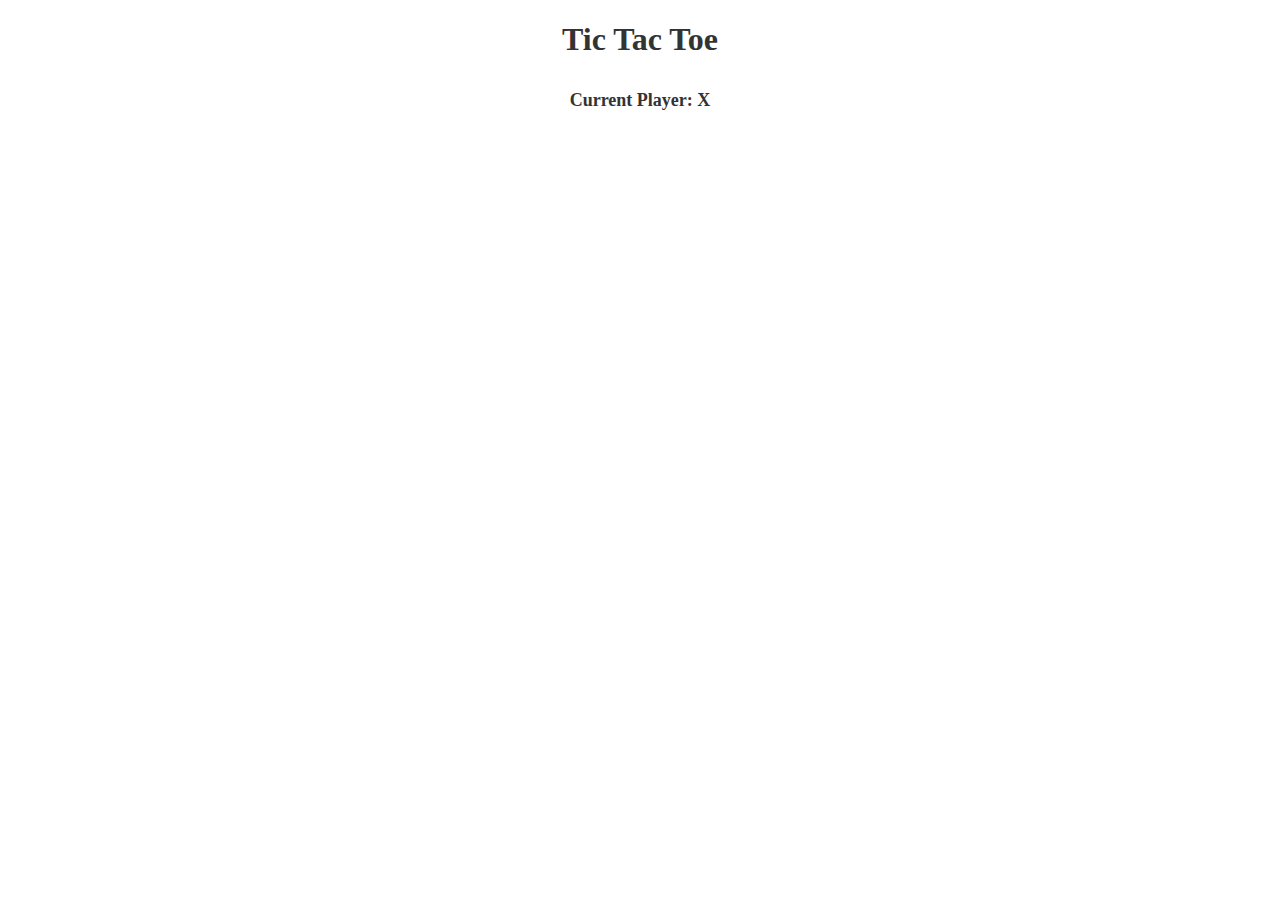
<file: webApps/interactive-page/drills/version-1/index.html>
<!DOCTYPE html>
<html>
  <head>
    <meta charset="utf-8">
    <title>Tic-Tac-Toe</title>
    <link rel="stylesheet" href="./css/style.css">
  </head>
  <body>
    <div class="container">
      <h1>Tic Tac Toe</h1>
      <h3 class="message">Current Player: X</h3>
      <button class="play-again">Play Again</button>

      <div id="gameboard">

      </div>

    </div>
    <script type="text/javascript" src="./js/game-logic.js"></script>
    <script type="text/javascript" src="./js/app.js"></script>
  </body>
</html>
</file>
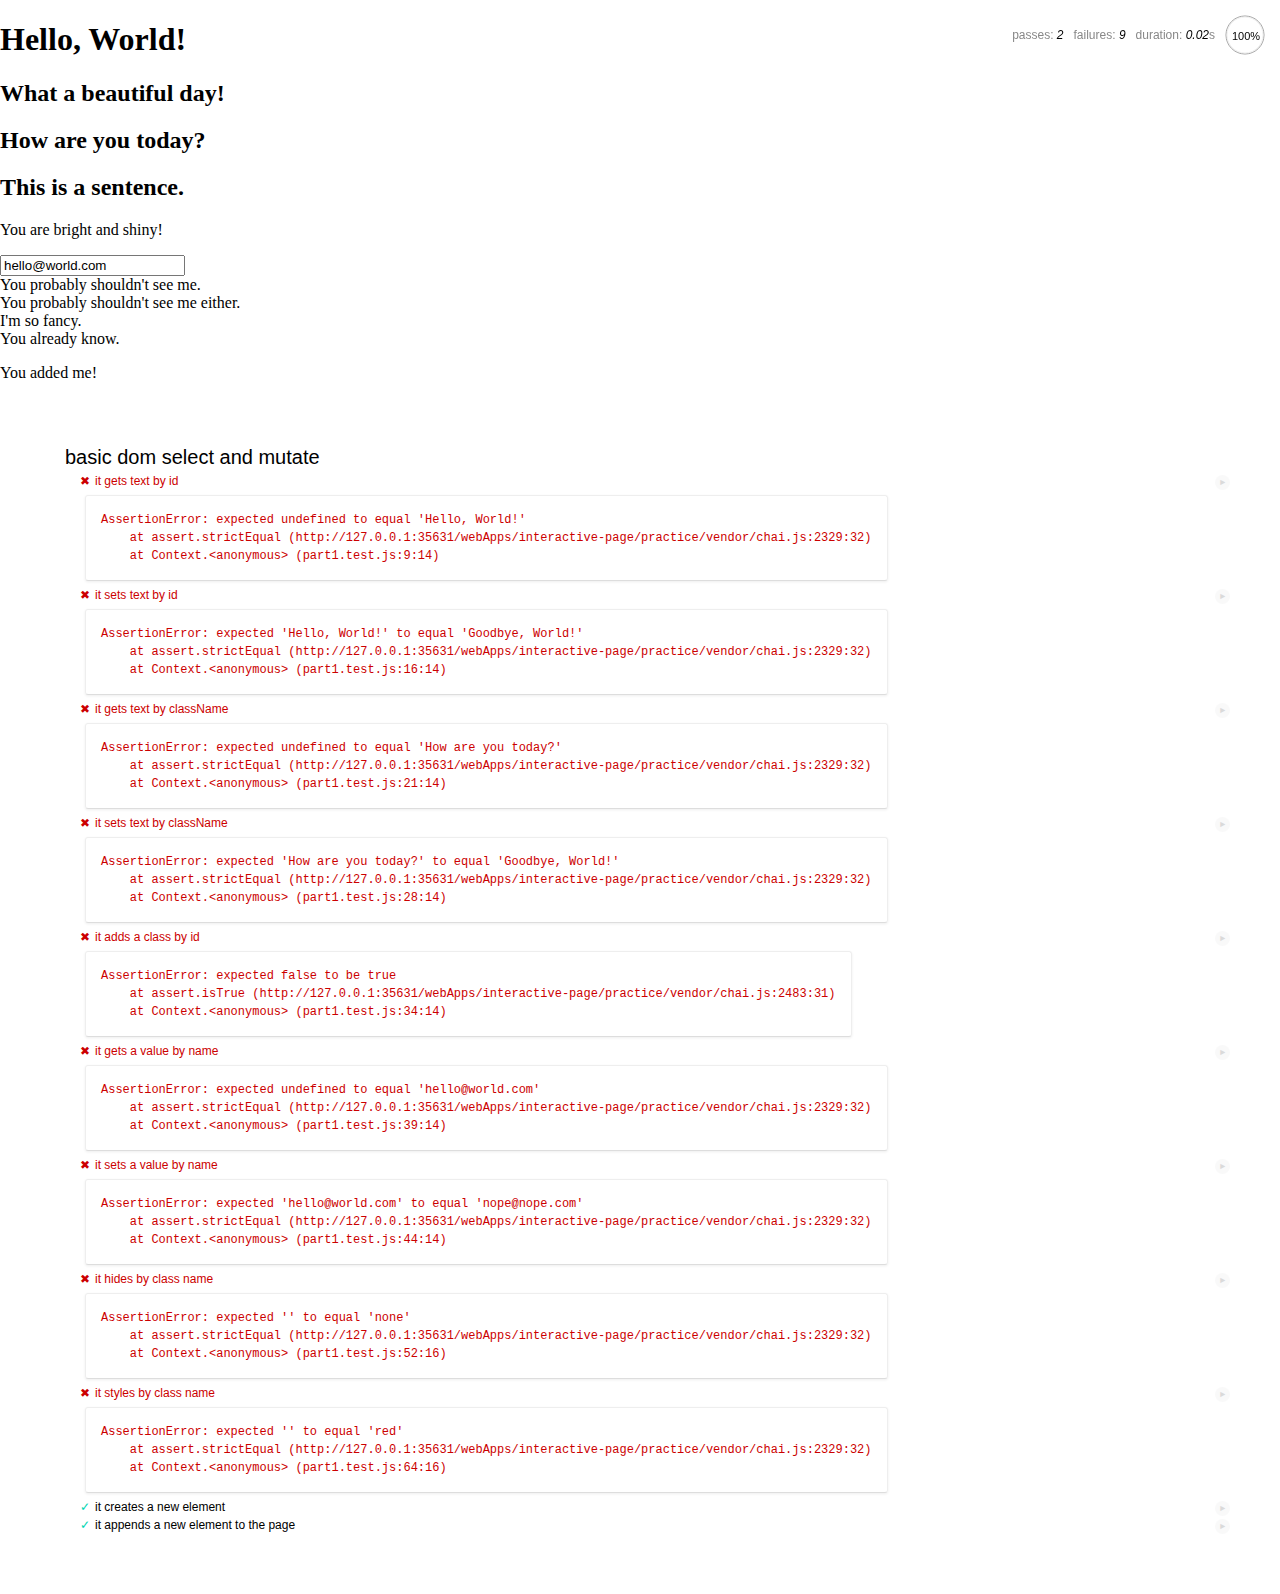
<file: webApps/interactive-page/practice/app/index.html>
<!DOCTYPE html>
<html>
  <head>
    <meta charset="utf-8" />
    <title>Part 1</title>

    <!-- Mocha styles, Mocha and Chai scripts -->
    <link rel="stylesheet" href="../vendor/mocha.css" />
    <link rel="stylesheet" href="../vendor/style.css" />
    <script src="../vendor/mocha.js"></script>
    <script src="../vendor/chai.js"></script>

    <!-- Our js file with functions and tests -->

  </head>
  <body>
    <div id="test-elements">
      <h1 id="title">Hello, World!</h1>
      <h2 id="subtitle">What a beautiful day!</h2>
      <h2 class="subtitle">How are you today?</h2>
      <h2 class="words">This is a sentence.</h2>
      <p id="the-truth">
        You are bright and shiny!
      </p>
      <form>
        <input type="text" name="email" value="hello@world.com">
      </form>
      <div class="hide-me">
        You probably shouldn't see me.
      </div>
      <div class="hide-me">
        You probably shouldn't see me either.
      </div>
      <div class="style-me">
        I'm so fancy.
      </div>
      <div class="style-me">
        You already know.
      </div>
      <div id="add-to-me">

      </div>
    </div>
    <div id="mocha"></div>
    <script src="part1.js"></script>
    <script src="part1.test.js"></script>
  </body>
</html>
</file>
<file: webApps/interactive-page/drills/version-1/css/style.css>
* {
  -webkit-box-sizing: border-box;
     -moz-box-sizing: border-box;
          box-sizing: border-box;
}
.container {
  width: 390px;
  margin: 0 auto;
  text-align: center;
  color: #333;
}

/* Header */
header h1 {
  font: 36px/40px arial;
  padding: 10px;
}

/* Message */
.message {
  padding: 10px;
  font-size: 18px;
}
.end-message {
  font-size: 26px;
  color: #6bb565;
}
.play-again {
  padding: 10px 20px;
  width: 100%;
  font-size: 26px;
  border: 1px solid #fff;
  color: #fff;
  background-color: #a1d3b0;
  background: -webkit-linear-gradient(#a1d3b0, #6bb565);
  background:    -moz-linear-gradient(#a1d3b0, #6bb565);
  background:         linear-gradient(#a1d3b0, #6bb565);
  -webkit-border-radius: 5px;
     -moz-border-radius: 5px;
          border-radius: 5px;
  display: none;
}
.play-again:hover {
  background-color: #6bb565;
  background: -webkit-linear-gradient(#6bb565, #a1d3b0);
  background:    -moz-linear-gradient(#6bb565, #a1d3b0);
  background:         linear-gradient(#6bb565, #a1d3b0);
}

/* Gameboard */
#gameboard {
  overflow: hidden;
  box-shadow: 4px 4px 5px 0px rgba(0, 0, 0, 0.5);
}
#gameboard div {
  background-color: #d9d9d9;
  width: 130px;
  height: 130px;
  float: left;
  font-size: 80px;
  line-height: 130px;
}
.r-border {
  border-right: 1px solid #333;
}
.b-border {
  border-bottom: 1px solid #333;
}
.winning-square {
  color: #6bb565;
}
</file>
<file: webApps/interactive-page/practice/vendor/mocha.css>
@charset "utf-8";

body {
  margin:0;
}

#mocha {
  font: 20px/1.5 "Helvetica Neue", Helvetica, Arial, sans-serif;
  margin: 60px 50px;
}

#mocha ul,
#mocha li {
  margin: 0;
  padding: 0;
}

#mocha ul {
  list-style: none;
}

#mocha h1,
#mocha h2 {
  margin: 0;
}

#mocha h1 {
  margin-top: 15px;
  font-size: 1em;
  font-weight: 200;
}

#mocha h1 a {
  text-decoration: none;
  color: inherit;
}

#mocha h1 a:hover {
  text-decoration: underline;
}

#mocha .suite .suite h1 {
  margin-top: 0;
  font-size: .8em;
}

#mocha .hidden {
  display: none;
}

#mocha h2 {
  font-size: 12px;
  font-weight: normal;
  cursor: pointer;
}

#mocha .suite {
  margin-left: 15px;
}

#mocha .test {
  margin-left: 15px;
  overflow: hidden;
}

#mocha .test.pending:hover h2::after {
  content: '(pending)';
  font-family: arial, sans-serif;
}

#mocha .test.pass.medium .duration {
  background: #c09853;
}

#mocha .test.pass.slow .duration {
  background: #b94a48;
}

#mocha .test.pass::before {
  content: '✓';
  font-size: 12px;
  display: block;
  float: left;
  margin-right: 5px;
  color: #00d6b2;
}

#mocha .test.pass .duration {
  font-size: 9px;
  margin-left: 5px;
  padding: 2px 5px;
  color: #fff;
  -webkit-box-shadow: inset 0 1px 1px rgba(0,0,0,.2);
  -moz-box-shadow: inset 0 1px 1px rgba(0,0,0,.2);
  box-shadow: inset 0 1px 1px rgba(0,0,0,.2);
  -webkit-border-radius: 5px;
  -moz-border-radius: 5px;
  -ms-border-radius: 5px;
  -o-border-radius: 5px;
  border-radius: 5px;
}

#mocha .test.pass.fast .duration {
  display: none;
}

#mocha .test.pending {
  color: #0b97c4;
}

#mocha .test.pending::before {
  content: '◦';
  color: #0b97c4;
}

#mocha .test.fail {
  color: #c00;
}

#mocha .test.fail pre {
  color: black;
}

#mocha .test.fail::before {
  content: '✖';
  font-size: 12px;
  display: block;
  float: left;
  margin-right: 5px;
  color: #c00;
}

#mocha .test pre.error {
  color: #c00;
  max-height: 300px;
  overflow: auto;
}

#mocha .test .html-error {
  overflow: auto;
  color: black;
  line-height: 1.5;
  display: block;
  float: left;
  clear: left;
  font: 12px/1.5 monaco, monospace;
  margin: 5px;
  padding: 15px;
  border: 1px solid #eee;
  max-width: 85%; /*(1)*/
  max-width: calc(100% - 42px); /*(2)*/
  max-height: 300px;
  word-wrap: break-word;
  border-bottom-color: #ddd;
  -webkit-border-radius: 3px;
  -webkit-box-shadow: 0 1px 3px #eee;
  -moz-border-radius: 3px;
  -moz-box-shadow: 0 1px 3px #eee;
  border-radius: 3px;
}

#mocha .test .html-error pre.error {
  border: none;
  -webkit-border-radius: none;
  -webkit-box-shadow: none;
  -moz-border-radius: none;
  -moz-box-shadow: none;
  padding: 0;
  margin: 0;
  margin-top: 18px;
  max-height: none;
}

/**
 * (1): approximate for browsers not supporting calc
 * (2): 42 = 2*15 + 2*10 + 2*1 (padding + margin + border)
 *      ^^ seriously
 */
#mocha .test pre {
  display: block;
  float: left;
  clear: left;
  font: 12px/1.5 monaco, monospace;
  margin: 5px;
  padding: 15px;
  border: 1px solid #eee;
  max-width: 85%; /*(1)*/
  max-width: calc(100% - 42px); /*(2)*/
  word-wrap: break-word;
  border-bottom-color: #ddd;
  -webkit-border-radius: 3px;
  -webkit-box-shadow: 0 1px 3px #eee;
  -moz-border-radius: 3px;
  -moz-box-shadow: 0 1px 3px #eee;
  border-radius: 3px;
}

#mocha .test h2 {
  position: relative;
}

#mocha .test a.replay {
  position: absolute;
  top: 3px;
  right: 0;
  text-decoration: none;
  vertical-align: middle;
  display: block;
  width: 15px;
  height: 15px;
  line-height: 15px;
  text-align: center;
  background: #eee;
  font-size: 15px;
  -moz-border-radius: 15px;
  border-radius: 15px;
  -webkit-transition: opacity 200ms;
  -moz-transition: opacity 200ms;
  transition: opacity 200ms;
  opacity: 0.3;
  color: #888;
}

#mocha .test:hover a.replay {
  opacity: 1;
}

#mocha-report.pass .test.fail {
  display: none;
}

#mocha-report.fail .test.pass {
  display: none;
}

#mocha-report.pending .test.pass,
#mocha-report.pending .test.fail {
  display: none;
}
#mocha-report.pending .test.pass.pending {
  display: block;
}

#mocha-error {
  color: #c00;
  font-size: 1.5em;
  font-weight: 100;
  letter-spacing: 1px;
}

#mocha-stats {
  position: fixed;
  top: 15px;
  right: 10px;
  font-size: 12px;
  margin: 0;
  color: #888;
  z-index: 1;
}

#mocha-stats .progress {
  float: right;
  padding-top: 0;
}

#mocha-stats em {
  color: black;
}

#mocha-stats a {
  text-decoration: none;
  color: inherit;
}

#mocha-stats a:hover {
  border-bottom: 1px solid #eee;
}

#mocha-stats li {
  display: inline-block;
  margin: 0 5px;
  list-style: none;
  padding-top: 11px;
}

#mocha-stats canvas {
  width: 40px;
  height: 40px;
}

#mocha code .comment { color: #ddd; }
#mocha code .init { color: #2f6fad; }
#mocha code .string { color: #5890ad; }
#mocha code .keyword { color: #8a6343; }
#mocha code .number { color: #2f6fad; }

@media screen and (max-device-width: 480px) {
  #mocha {
    margin: 60px 0px;
  }

  #mocha #stats {
    position: absolute;
  }
}
</file>
<file: webApps/interactive-page/practice/vendor/style.css>
.important {
  color: red;
  font-size: 18px;
}
</file>
